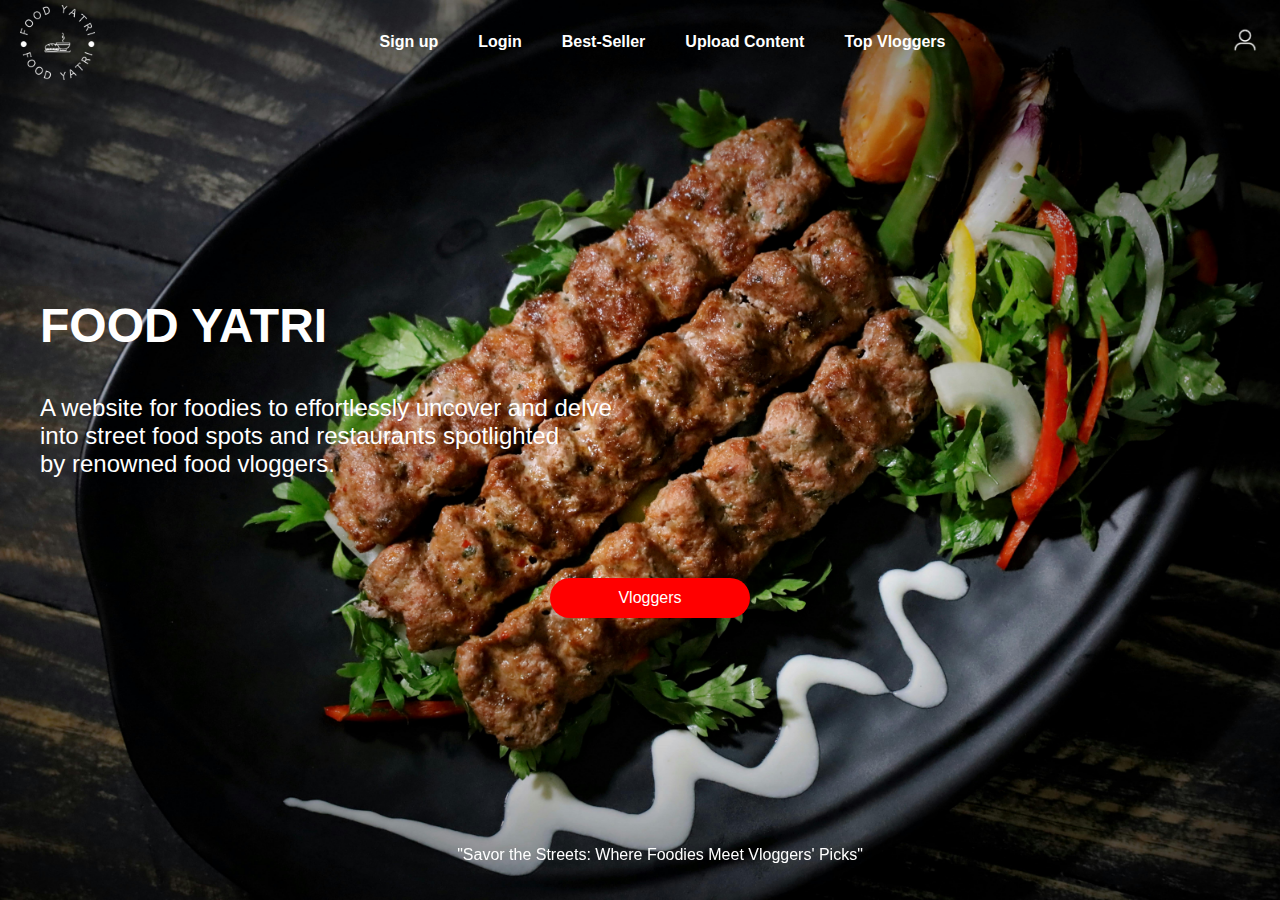
<file: Project/other/index.html>
<!DOCTYPE html>
<html lang="en">
<head>
  <meta charset="UTF-8">
  <meta name="viewport" content="width=device-width, initial-scale=1.0">
  <title>Food Yatri</title>
  <link rel="icon" href="/Food_Yatri/Project/res/tab.ico" type="image/x-icon">
  <link rel="stylesheet" href="style.css">
</head>
<body>
  <header id ="header">
    <nav id ="navbar">
      <div class="logo">
        <a href="/Project/other/index.html"><img height="75" src="/Project/res/logo.png" alt="Logo"></a>
      </div>
      <ul>
        <li><a href="/Project/git/components/signup.html">Sign up</a></li>
        <li><a href="components/login.html">Login</a></li>
        <li><a href="components/bestseller.html">Best-Seller</a></li>
        <li><a href="/Project/new/new.html">Upload Content</a></li>
        <li><a href="/Project/components/topvloger.html">Top Vloggers</a></li>
      </ul>
      <div id="profile">
        <a href="#"><img height="30" src="/Project/res/profile.png" alt="Profile"></a>
      </div>
    </nav>
  </header>

  <section class="intro">
    <h1 id="pro_name">FOOD YATRI</h1>
    <p id="pro_dec">A website for foodies to effortlessly uncover and delve <br> into street food spots and restaurants spotlighted <br> by renowned food vloggers.</p>
    <a href="/Food_Yatri/Project/components/vlogger.html" class="oval-box">Vloggers</a>
  </section>

  <footer>
    <p>"Savor the Streets: Where Foodies Meet Vloggers' Picks"</p>
  </footer>
</body>
</html>
</file>
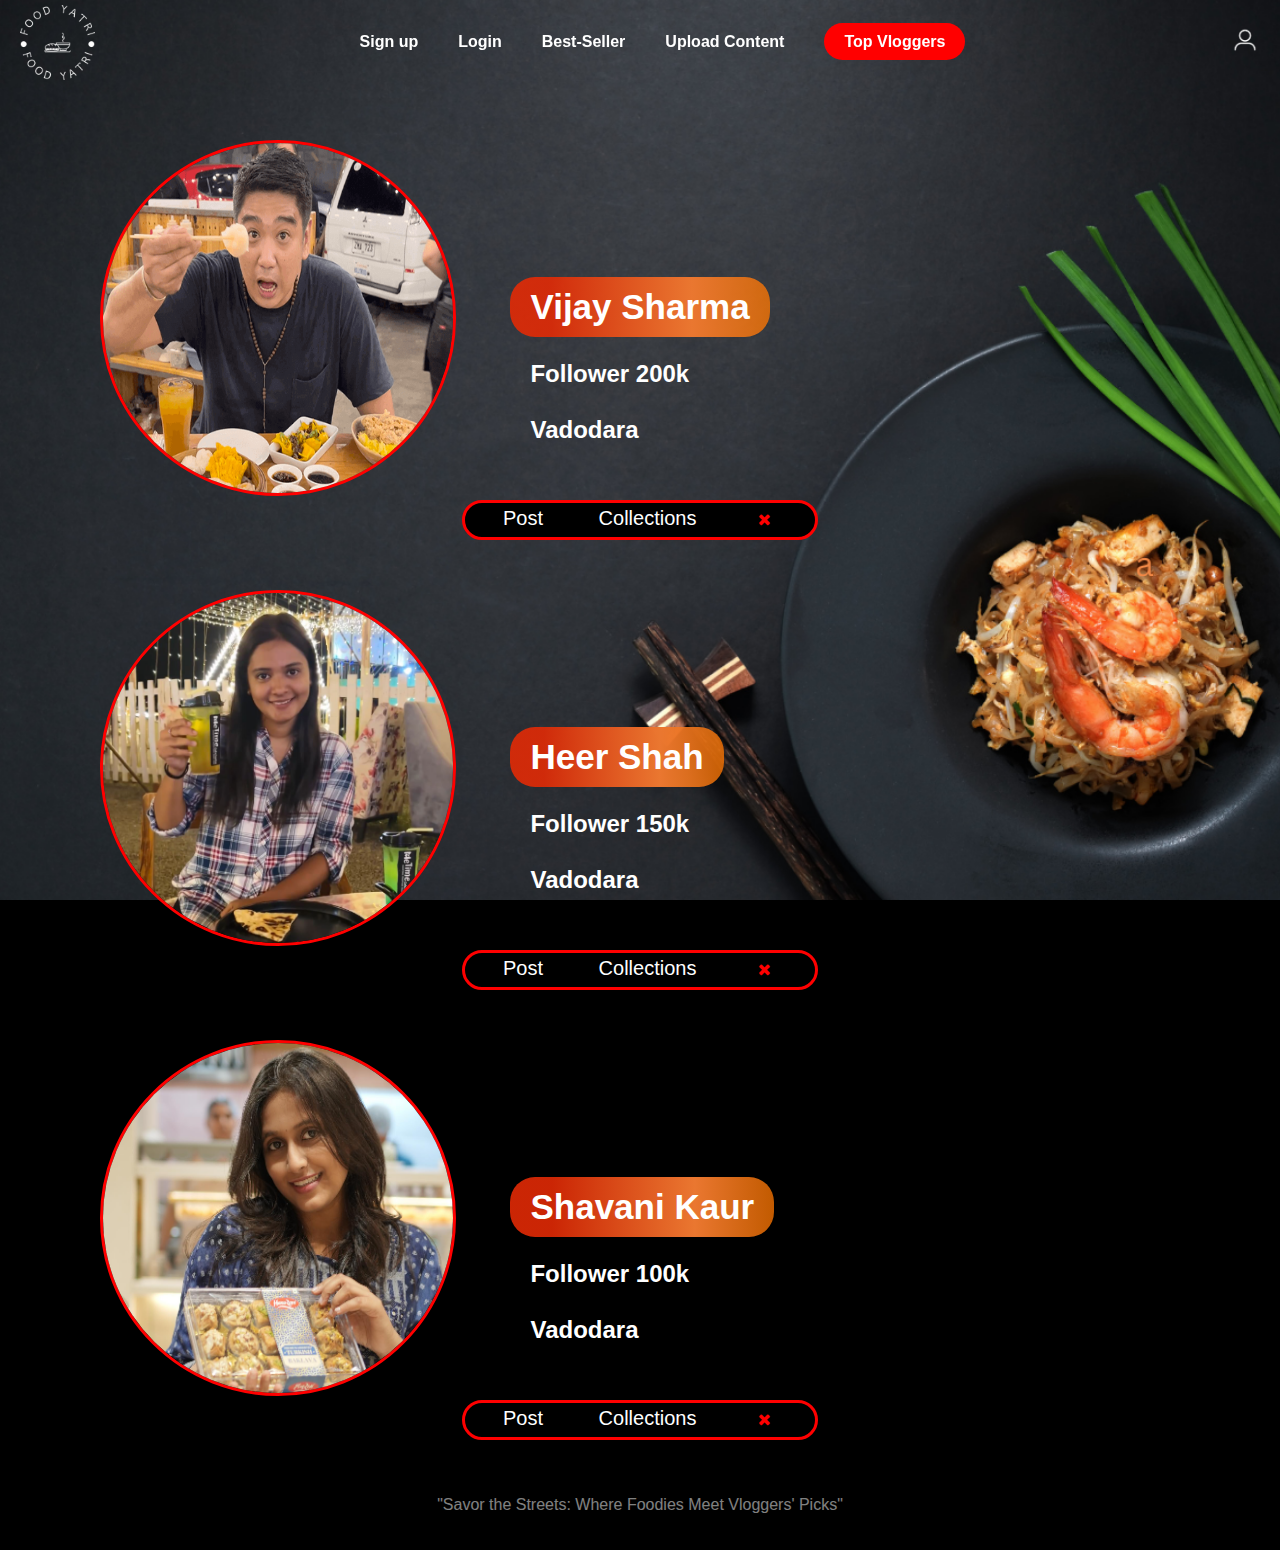
<file: Project/components/topvloger.html>
<!DOCTYPE html>
<html lang="en">
<head>
  <meta charset="UTF-8">
  <meta name="viewport" content="width=device-width, initial-scale=1.0">
  <title>Food Yatri</title>
  <link rel="icon" href="res/tab.ico" type="image/x-icon">
  <link rel="stylesheet" href="/Project/css/topvloger.css">
  <link rel="stylesheet" href="https://cdnjs.cloudflare.com/ajax/libs/font-awesome/4.7.0/css/font-awesome.min.css">
</head>
<body>
  <header id ="header">
    <nav id ="navbar">
      <div class="logo">
        <a href="/Project/other/index.html"><img height="75" src="/Project/res/logo.png" alt="Logo"></a>
      </div>
      <ul>
        <li><a class ="ahover" href="/Project/git/components/signup.html">Sign up</a></li>
        <li><a class ="ahover" href="components/login.html">Login</a></li>
        <li><a class ="ahover" href="components/bestseller.html">Best-Seller</a></li>
        <li><a class ="ahover" href="/Project/new/new.html">Upload Content</a></li>
        <li><a class ="ovalactive" href="/Project/components/topvloger.html">Top Vloggers</a></li>
      </ul>
      <div id="profile">
        <a href="#"><img height="30" src="/Project/image/profile.png" alt="Profile"></a>
      </div>
    </nav>

  </header>

  <!-- profile 1 start-->

  <section id ="section1" class ="profilephoto">
    <div id ="vlogger1" class ="vloggerproinfo"> 
      <img src="/Project/image/image.png" alt="Avatar" class="avatar">
    </div >
    
    <div id ="vloggerinfo1" class ="vloggerproinfo"> 
      <h1 class ="ovalactivename" class ="vloggername">Vijay Sharma </h1>
      <h2>Follower 200k <br><br> Vadodara</h2>
     <br>
      <br>
    </div>
  </section>
  <div class="contant">
    <a id ='post1'chref="">Post</a>
    <a id ='collections1'chref="">Collections</a>
    <button  id="btn1" class="btn"><i class="fa fa-close"></i></button>
  </div>

  <section class="items">
    <div class="item">
      <img src="/Project/image/food1.png" alt="" >
    </div>
    <div class="item">
      <img src="/Project/image/food2.png" alt="" >
    </div>
    <div class="item">
      <img src="/Project/image/food3.png" alt="" >
    </div>
    <div class="item">
      <img src="/Project/image/food4.png" alt="" >
    </div>
    <div class="item">
      <img src="/Project/image/food5.png" alt="" >
    </div>
    <div class="item">
      <img src="/Project/image/food6.png" alt="" >
    </div>
    
  </section>

  <section class="items">
    <div class="item">
      <img src="/Project/image/collection1.png" >
      <button class="cardbtn" data-modal="container1">Show More</button>
    </div>
    <div class="container" id="container1">
      <div class="card">
        <button class="closebtn" data-modal="container1" >Close</button>
        <img  class="image" src="/Project/image/collection1.png"  style="width:100%">
        <h1>Burger</h1>
        <p class="price">Price: 85</p>
        <p>Location: New cafe,hariganda complex,varundavan,vadodara</p>
        <p>Owner: Ram kumar</p>
        <p>Contact : 8570937674</p>
      </div>
    </div>
    <div class="item">
      <img src="/Project/image/collection2.png" alt="" >
      <button class="cardbtn" data-modal="container2" >Show More</button>
    </div>
    <div class="container" id="container2">
      <div class="card">
        <button class="closebtn" data-modal="container2">Close</button>
        <img  class="image" src="/Project/image/collection2.png"  style="width:100%">
        <h1></h1>
        <p class="price">Price: 255</p>
        <p>Location: New cafe,hariganda complex,varundavan,vadodara</p>
        <p>Owner: Ram kumar</p>
        <p>Contact : 8570937674</p>
      </div>
    </div>
    <div class="item">
      <img src="/Project/image/collection3.png"  >
      <button class="cardbtn" data-modal="container3">Show More</button>
    </div>
    <div class="container" id="container3">
      <div class="card">
        <button class="closebtn" data-modal="container3" >Close</button>
        <img  class="image" src="/Project/image/collection3.png"  style="width:100%">
        <h1>Rice</h1>
        <p class="price">Price: 150</p>
        <p>Location: New cafe,hariganda complex,varundavan,vadodara</p>
        <p>Owner: Ram kumar</p>
        <p>Contact : 8570937674</p>
      </div>
    </div>
    <div class="item">
      <img src="/Project/image/collection4.png" >
      <button class="cardbtn" data-modal="container4">Show More</button>
    </div>
    <div class="container" id="container4">
      <div class="card">
        <button class="closebtn" data-modal="container4" >Close</button>
        <img  class="image" src="/Project/image/collection4.png"  style="width:100%">
        <h1>Sandwich</h1>
        <p class="price">Price: 95</p>
        <p>Location: New cafe,hariganda complex,varundavan,vadodara</p>
        <p>Owner: Ram kumar</p>
        <p>Contact : 8570937674</p>
      </div>
    </div>
    <div class="item">
      <img src="/Project/image/collection5.png" >
      <button class="cardbtn" data-modal="container5">Show More</button>
    </div>
    <div class="container" id="container5">
      <div class="card">
        <button class="closebtn" data-modal="container5" >Close</button>
        <img  class="image" src="/Project/image/collection5.png"  style="width:100%">
        <h1>Pasta</h1>
        <p class="price">Price: 185</p>
        <p>Location: New cafe,hariganda complex,varundavan,vadodara</p>
        <p>Owner: Ram kumar</p>
        <p>Contact : 8570937674</p>
      </div>
    </div>
    <div class="item">
      <img src="/Project/image/collection6.png"  >
      <button class="cardbtn" data-modal="container6">Show More</button>
    </div>
    <div class="container" id="container6">
      <div class="card">
        <button class="closebtn" data-modal="container6" >Close</button>
        <img  class="image" src="/Project/image/collection6.png"  style="width:100%">
        <h1>Idli Sambar</h1>
        <p class="price">Price: 105</p>
        <p>Location: New cafe,hariganda complex,varundavan,vadodara</p>
        <p>Owner: Ram kumar</p>
        <p>Contact : 8570937674</p>
      </div>
    </div>
    
  </section>
  <!-- profile 1 end -->

  <!-- profile 2 start -->
  <section id="section2" class ="profilephoto">
    <div id ="vlogger2" class ="vloggerproinfo"> 
      <img src="/Project/image/vloger2.png" alt="Avatar" class="avatar">
    </div >
    
    <div id ="vloggerinfo2" class ="vloggerproinfo"> 
      <h1 class ="ovalactivename" class ="vloggername">Heer Shah</h1>
      <h2>Follower 150k <br><br> Vadodara</h2>
     <br>
      <br>
    </div>
  </section>
  <div class="contant">
    <a id ='post2'chref="">Post</a>
    <a id ='collections2'chref="">Collections</a>
    <button id="btn2" class="btn"><i class="fa fa-close"></i></button>
  </div>

  <section class="items">
    <div class="item">
      <img src="/Project/image/food1.png" alt="" >
    </div>
    <div class="item">
      <img src="/Project/image/food2.png" alt="" >
    </div>
    <div class="item">
      <img src="/Project/image/food3.png" alt="" >
    </div>
    <div class="item">
      <img src="/Project/image/food4.png" alt="" >
    </div>
    <div class="item">
      <img src="/Project/image/food5.png" alt="" >
    </div>
    <div class="item">
      <img src="/Project/image/food6.png" alt="" >
    </div>
    
  </section>

  <section class="items">
    <div class="item">
      <img src="/Project/image/collection1.png" alt="" >
    </div>
    <div class="item">
      <img src="/Project/image/collection2.png" alt="" >
    </div>
    <div class="item">
      <img src="/Project/image/collection3.png" alt="" >
    </div>
    <div class="item">
      <img src="/Project/image/collection4.png" alt="" >
    </div>
    <div class="item">
      <img src="/Project/image/collection5.png" alt="" >
    </div>
    <div class="item">
      <img src="/Project/image/collection6.png" alt="" >
    </div>
    
  </section>
  <!-- profile 2 end -->

  <!-- profile 3 start -->
  <section id="section3" class ="profilephoto">
    <div id ="vlogger3" class ="vloggerproinfo"> 
      <img src="/Project/image/vloger3.png" alt="Avatar" class="avatar">
    </div >
    
    <div id ="vloggerinfo3" class ="vloggerproinfo"> 
      <h1 class ="ovalactivename" class ="vloggername">Shavani Kaur </h1>
      <h2>Follower 100k <br><br> Vadodara</h2>
     <br>
      <br>
    </div>
  </section>
  <div class="contant">
    <a id ='post3'chref="">Post</a>
    <a id ='collections3'chref="">Collections</a>
    <button id="btn3" class="btn"><i class="fa fa-close"></i></button>
  </div>

  <section class="items">
    <div class="item">
      <img src="/Project/image/food1.png" alt="" >
    </div>
    <div class="item">
      <img src="/Project/image/food2.png" alt="" >
    </div>
    <div class="item">
      <img src="/Project/image/food3.png" alt="" >
    </div>
    <div class="item">
      <img src="/Project/image/food4.png" alt="" >
    </div>
    <div class="item">
      <img src="/Project/image/food5.png" alt="" >
    </div>
    <div class="item">
      <img src="/Project/image/food6.png" alt="" >
    </div>
    
  </section>

  <section class="items">
    <div class="item">
      <img src="/Project/image/collection1.png" alt="" >
    </div>
    <div class="item">
      <img src="/Project/image/collection2.png" alt="" >
    </div>
    <div class="item">
      <img src="/Project/image/collection3.png" alt="" >
    </div>
    <div class="item">
      <img src="/Project/image/collection4.png" alt="" >
    </div>
    <div class="item">
      <img src="/Project/image/collection5.png" alt="" >
    </div>
    <div class="item">
      <img src="/Project/image/collection6.png" alt="" >
    </div>
    
  </section>
  <!-- profile 3 end -->
  

  <footer>
    <p>"Savor the Streets: Where Foodies Meet Vloggers' Picks"</p>
  </footer>

  <script src="/Project/js/app.js"></script>
  
</body>
</html>
</file>
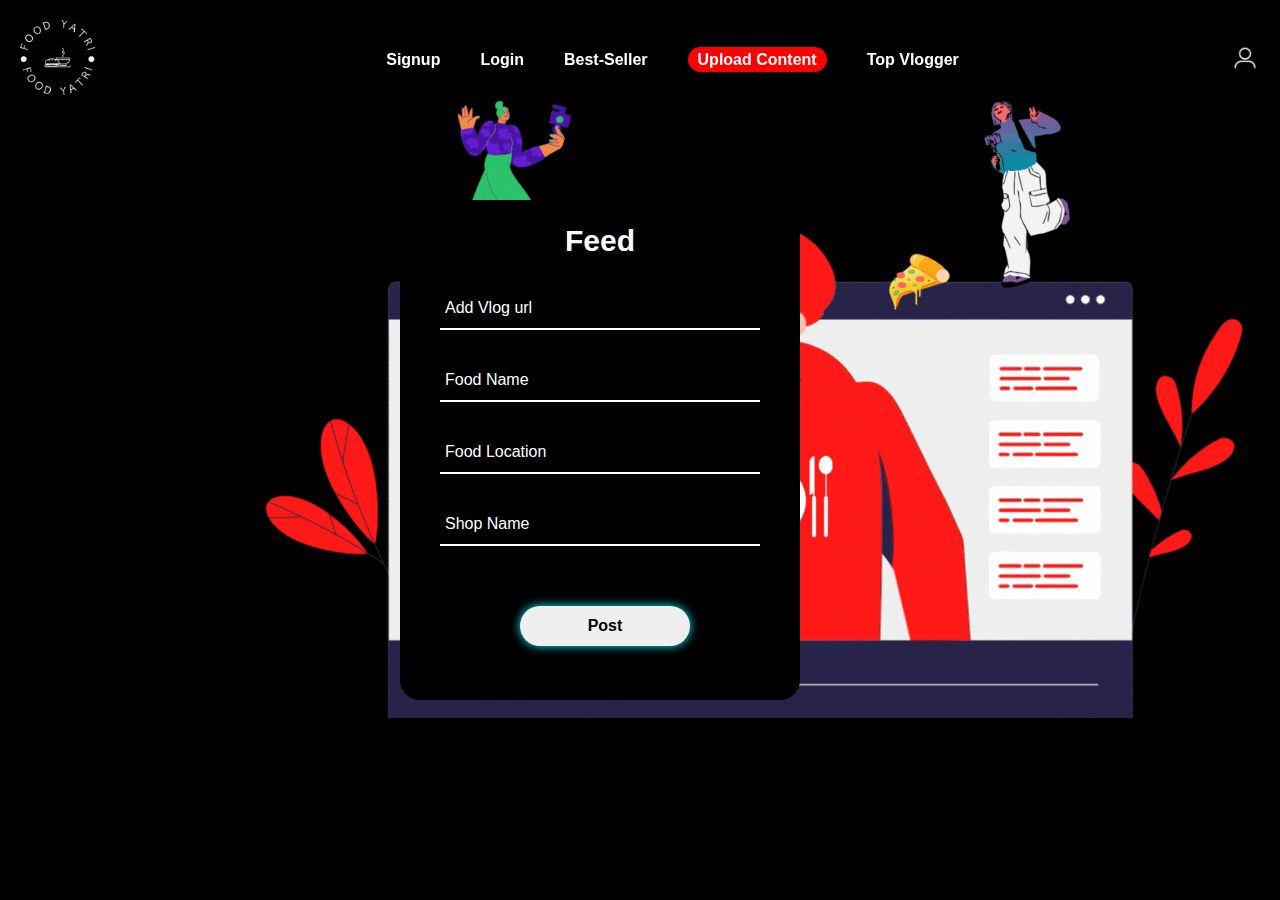
<file: Project/new/new.html>
<!DOCTYPE html>
<html lang="en">

<head>
  <meta charset="UTF-8">
  <meta http-equiv="X-UA-Compatible" content="IE=edge">
  <meta name="viewport" content="width=device-width, initial-scale=1.0">
  <title>Upload Content</title>
  <link rel="stylesheet" type="text/css" href="style_1.css">
</head>
<style>
  /* header {
  height: 90px;
  position: sticky;
  top: 0;
} */
  nav {
      position: fixed;
      top: 0;
      left: 0;
      width: 100%;
      padding: 20px;
      box-sizing: border-box;
      display: flex;
      justify-content: space-between;
      align-items: center;
  }

  .logo {
  margin-right: 20px;
  }

  nav ul {
  list-style-type: none;
  margin: 0;
  padding: 0;
  display: flex;
  gap: 40px;
  }

  nav ul li {
  /* margin-right: 10px; */
  }

  nav ul li:last-child {
  margin-right: 0;
  }

  nav ul li a {
  text-decoration: none;
  color: white;
  font-weight: bold;
  }

  nav ul li a:hover {
  color: red;
  }

  #upload {
      background-color: red;
      border-radius: 20px;
      padding: 4px 10px 4px 10px;
  }

  #upload:hover {
      color: white;
  }

  .textbox {
      border: solid;
      width: 270px;
      height: 35px;
      background-color: red;
      border-radius: 20px;
      display: flex;
      text-align: center;
      text-decoration: none;
      color: white;
      margin-left: 200px;
  }

  ::placeholder {
      color: white;
      opacity: 0.8;
  }
  #submit {
      width: 100px;
      height: 40px;
      background-color: white;
      border-radius: 20px;
      display: flex;
      justify-content: center;
      align-items: center;
      text-decoration: none;
      color: red;
      margin-left: 290px;
  }
  #signup_heading{
      color: white;
      font-size: 60px;
      /* margin: 10px 10px 100px 100px ; */
      margin-top: 150px;
      margin-left: 50px;
  }
</style>
</head>

<body>
  <header>
    <nav>
        <div class="logo">
            <a href="/Project/other/index.html"><img height="75" src="logo.png" alt="Logo"></a>
        </div>
        <ul>
            <li><a href="/Project/git/components/signup.html">Signup</a></li>
            <li><a href="/Food_Yatri/Project/components/login.html" class="curved_rect">Login</a></li>
            <li><a href="#">Best-Seller</a></li>
            <li><a id="upload" href="/Project/new/new.html">Upload Content</a></li>
            <li><a href="/Project/components/topvloger.html">Top Vlogger</a></li>
            <!-- <li><a href="#">Upload Content</a></li> -->
        </ul>
        <div id="profile">
            <a href="#"
              ><img
                height="30"
                src="profile.png"
                alt="Profile"
            /></a>
          </div>
    </nav>
  </header>
</body>
<body>
  <div class="wrapper">
    <div class="form-wrapper sign-in">
      <form action="">
        <h2>Feed</h2>
        <div class="input-group">
          <input type="url" required>
          <label for="">Add Vlog url</label>
        </div>
        <div class="input-group">
          <input type="text" required>
          <label for="">Food Name</label>
        </div>
        <div class="input-group">
          <input type="text" required>
          <label for="">Food Location</label>
        </div>
        <div class="input-group">
          <input type="text" required>
          <label for="">Shop Name</label>
        </div>
        <button type="submit"><b>Post</b></button>
        
      </form>
    </div>

  </div>

  <script>
    const signInBtnLink = document.querySelector('.signInBtn-link');
    const wrapper = document.querySelector('.wrapper');

    signInBtnLink.addEventListener('click', () => {
        wrapper.classList.toggle('active');
    });
  </script>

</body>

</html>
</file>
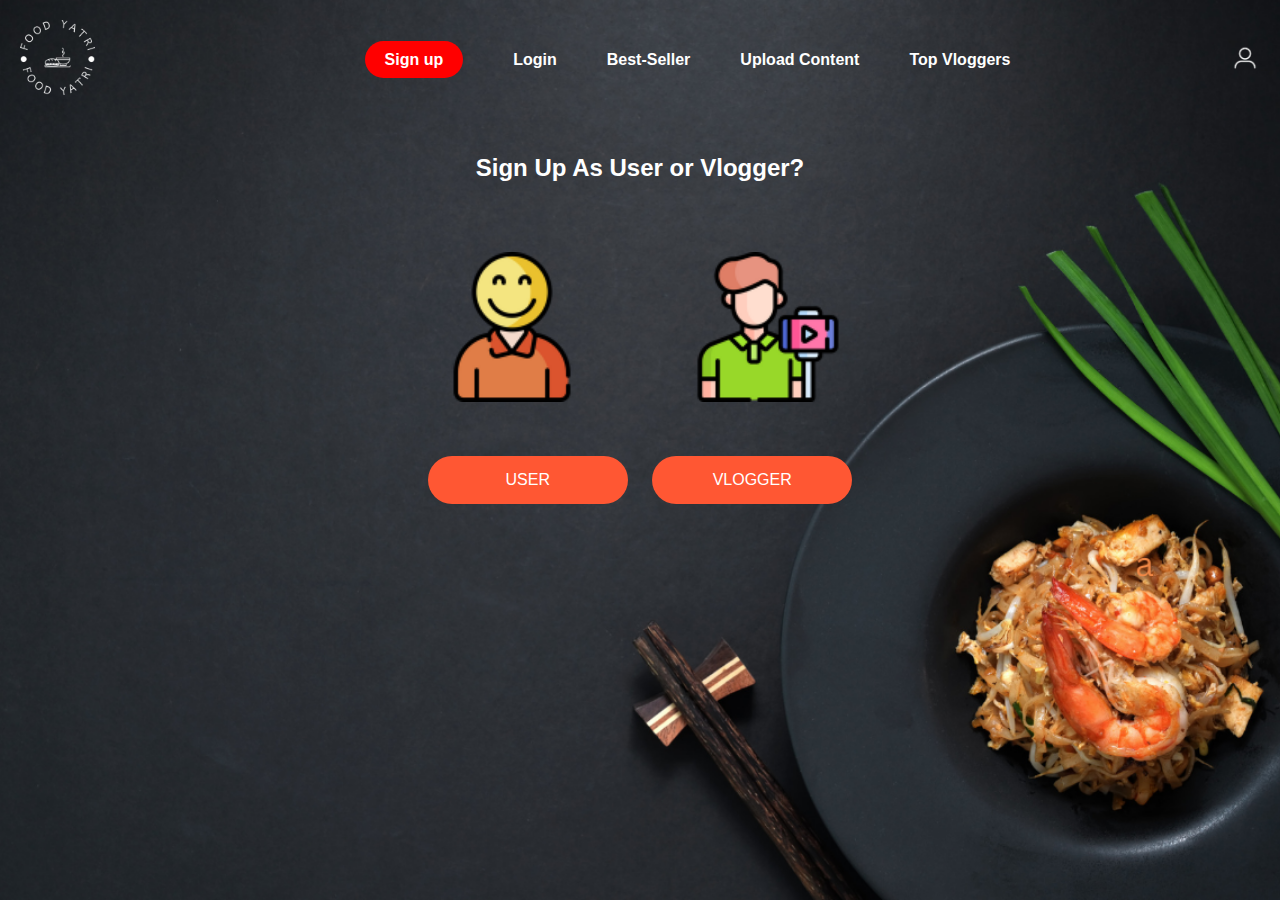
<file: Project/git/components/signup.html>
<!DOCTYPE html>
<html lang="en">
<head>
    <meta charset="UTF-8">
    <meta name="viewport" content="width=device-width, initial-scale=1.0">
    <title>Sign Up</title>
    <link rel="icon" href="/Project/res/tab.ico" type="image/x-icon">
    <style>
        body {
            margin: 0;
            padding: 0;
            font-family: Arial, sans-serif;
            background-image: url("/Project/res/Signup.png");
            background-size: cover;
            background-position: center;
            min-height: 100vh;
            background-color: white;
        }

        nav {
            top: 0;
            left: 0;
            width: 100%;
            padding: 20px;
            box-sizing: border-box;
            display: flex;
            justify-content: space-between;
            align-items: center;
        }

        .logo {
            margin-right: 20px;
        }

        nav ul {
            list-style-type: none;
            margin: 0;
            padding: 0;
            display: flex;
            align-items: center;
        }

        nav ul li {
            margin-right: 20px;
        }

        nav ul li a {
            text-decoration: none;
            color: white;
            font-weight: bold;
        }

        nav ul li a:hover {
            color: red;
        }

    

        .active {
            padding: 10px 20px;
            border-radius: 25px;
            background-color: red;
            color: white;
        }

        nav .active:hover {
            color: white;
        }

        #profile {
            margin-left: 150px;
        }

        .main-content {
            text-align: center;
            color: white;
        }

        .options img {
            width: 100%;
            max-width: 150px;
            margin: 0 auto;
        }

        .options button {
            background-color: #FF5733;
            border: none;
            color: white;
            padding: 15px;
            text-align: center;
            text-decoration: none;
            display: inline-block;
            font-size: 16px;
            margin: 10px;
            cursor: pointer;
            width: 100%;
            max-width: 200px;
            border-radius: 25px;
        }

        .options a {
            text-decoration: none;
            color: inherit;
        }

        .intro {
            margin-top: 35px;
        }

        #pro_name {
            font-size: 3em;
            margin-left: 90px;
            color: white;
            
        }

        @media only screen and (min-width: 768px) {
            nav ul {
                margin-top: 0;
            }
            .options img {
                margin-top: 50px;
                margin-bottom: 50px;
            }
            .options button {
                margin-top: 0;
            }
        }

        @media only screen and (min-width: 1024px) {
            nav ul {
                margin-top: 0;
                margin-left: 200px;
                gap: 30px;
            }
            .options img {
                margin-top: 50px;
                margin-bottom: 50px;
               
            }
            .options button {
                margin-top: 0;
            }
        }

    </style>
</head>
<body>
    <header>
        <nav>
            <div class="logo">
                <a href="/Project/other/index.html"><img height="75" src="/Project/res/logo.png" alt="Logo"></a>
            </div>
            <ul class="navbar">
                <li><a href="/Project/git/components/signup.html" class="active">Sign up</a></li>
                <li><a href="/Project/components/login.html">Login</a></li>
                <li><a href="/Project/components/bestseller.html">Best-Seller</a></li>
                <li><a href="/Project/new/new.html">Upload Content</a></li>
                <li><a href="/Project/components/topvloger.html">Top Vloggers</a></li>
            </ul>
            <div id="profile">
                <a href="#"><img height="30" src="/Project/res/profile.png" alt="Profile"></a>
            </div>
        </nav>
    </header>

    <section class="intro">
        <h1 id="pro_name"></h1>
        <div class="main-content">
            <h2>Sign Up As User or Vlogger?</h2>
            <div class="options">
                <img height="150" src="/Project/git/res/user.png" alt="User Icon">
                <img height="150" style="margin-left: 8%;" src="/Project/git/res/vlogger.png" alt="Vlogger Icon">
                <br>
                <button><a href="/Food_Yatri/Project/components/user_signin.html">USER</a></button>
                <button><a href="/Food_Yatri/Project/components/vlogger_signin.html">VLOGGER</a></button>
            </div>
        </div>
    </section>

    <script>
        var navbarContainer = document.getElementsByClassName("navbar")[0];

        var links = navbarContainer.getElementsByClassName("navbar a");
        
        for (var i = 0; i < links.length; i++) {
          links[i].addEventListener("click", function() {
            var current = document.getElementsByClassName("active");
            current[0].className = current[0].className.replace(" active", "");
            this.className += " active";
          });
        }
    </script>

</body>
</html>
</file>
<file: Project/other/style.css>
body {
  margin: 0;
  padding: 0;
  font-family: Arial, sans-serif;
  background-color: black;
  background-image: url("/Project/res/home.jpg");
  background-size: cover;
  background-position: center;
  background-attachment: fixed;
  /* min-height: 100vh; */
}

header {
  height: 90px;
  position: sticky;
  top: 0;
}

header.active {
  background-color: black;
  height: 90px;
}

nav {

  padding-right: 20px;
  box-sizing: border-box;
  display: flex;
  justify-content: space-between;
  align-items: center;
}


.logo {
  margin-top: 5px;
  margin-left: 20px;

}

nav ul {
  list-style-type: none;
  margin: 0;
  padding: 0;
  display: flex;
  gap: 40px;
}

nav ul li a {
  text-decoration: none;
  color: white;
  font-weight: bold;
}

nav ul li a:hover {
  color: red;
}
.intro {
  color: white;
  padding: 100px 20px;
  text-align: left;
  margin-left: 20px;
}

#pro_name {
  font-size: 3em;
  line-height: 1.5;
  margin-top: 100px;
}

#pro_dec {
  font-size: 1.5em;
}

.oval-box {
  width: 200px;
  height: 40px;
  background-color: red;
  border-radius: 20px;
  display: flex;
  justify-content: center;
  align-items: center;
  text-align: center;
  text-decoration: none;
  color: white;
  margin: 20px auto;
  margin-top: 100px;
}

footer {
  position: fixed;
  bottom: 0;
  width: 100%;
  color: white;
  text-align: center;
  padding: 20px;
}
</file>
<file: Project/css/topvloger.css>
body {
  margin: 0;
  padding: 0;
  font-family: Arial, sans-serif;
  background-color: black;
  background-image: url("/Project/res/Signup.png");
  background-size: cover;
  background-position: center;
  background-attachment: fixed;
  /* min-height: 100vh; */
}

header {
  height: 90px;
  position: sticky;
  top: 0;
}

header.active {
  background-color: black;
  height: 90px;
}

nav {

  padding-right: 20px;
  box-sizing: border-box;
  display: flex;
  justify-content: space-between;
  align-items: center;
}


.logo {
  margin-top: 5px;
  margin-left: 20px;

}

nav ul {
  list-style-type: none;
  margin: 0;
  padding: 0;
  display: flex;
  gap: 40px;
}

nav ul li a {
  text-decoration: none;
  color: white;
  font-weight: bold;
}



nav ul li a.ahover:hover {
  color: red;
}
.ovalactive {
  padding: 10px 20px;
  border-radius: 25px;
  background-color: red;
  color: white;
}


.avatar {
  width: 350px;
  height: 350px;
  border-radius: 50%;
  border: 3px solid red;
}

.vloggerproinfo {
  display: inline-block;
}

.profilephoto {
  margin-top: 50px;
  margin-left: 50px;
}

.vloggerproinfo {
  color: white;
  margin-left: 50px;
  margin-top: 0px;
}

h2{
  margin-left: 20px;
}

/* .vloggername {
  font-size: 55px;
  margin-top: 0px;
} */
.ovalactivename {
  font-size: 35px;
  padding: 10px 20px;
  border-radius: 25px;
  background: rgb(228,42,5);
background: linear-gradient(90deg, rgba(228,42,5,0.891281512605042) 16%, rgba(234,119,48,1) 70%, rgba(255,119,0,0.7624299719887955) 100%);
  color: white;
}

.contant {
  margin: auto;
  background-color: black;
  width: 350px;
  height: 30px;
  color: white;
  font-size: 20px;
  padding-top: 4px;
  word-spacing: 50px;
  border-radius: 1cm;
  text-align: center;
  border: 3px solid red;
  cursor: pointer;
}

.activecolour {
  color: red;
}

.btn {
  background-color: black;
  color: red;

  border: none;
  display: inline-block;
  /* padding: 12px 16px; */
  font-size: 16px;
  cursor: pointer;
}

.items {
  display: none;
  grid-template-columns: repeat(3, 1fr);
  padding: 30px 30px;
  grid-column-gap: 30px;
  grid-row-gap: 20px
}

.item img {
  margin: 0%;
  width: 100%;
  height: 300px;
  object-fit: cover;
  border: 2px solid red;
  border-radius: 20px;
  
}

footer {
  margin-top: 20px;
  color: white;
  text-align: center;
  padding: 20px;
  background-color: black;
  opacity: 50%;
}

.container{
  visibility: hidden;
  position:fixed;
  top: 15%;
  left: 25%;
  margin: auto;
  width: 50%;
  height: 50%;
  
  /* width: 500px; */
  /* height: 500px; */
  /* background-color: red; */
}
.openpopup{
  visibility: visible;
}

.card {
  box-shadow: 2px 2px 2px 2px red;
  max-width: 300px;
  margin: auto;
  text-align: center;
  /* font-family: arial; */
  background-color: #000;
  color: white;
  padding-bottom: 20px;
  border-radius: 20px;
}

.price {
  color: grey;
  font-size: 22px;
}

.card button {
  border: none;
  outline: 0;
  padding: 12px;
  color: white;
  background-color: #000;
  text-align: center;
  cursor: pointer;
  width: 100%;
  font-size: 18px;
  border-radius: 20px;
}

.cardbtn{
  margin: 0%;
  border: none;
  outline: 0;
  padding: 12px;
  color: white;
  background-color: #000;
  text-align: center;
  cursor: pointer;
  width: 100%;
  font-size: 18px;
  border: 2px solid red;
  border-radius: 20px;


}

.card button:hover {
  opacity: 0.7;
}
.image{
  width :50px;
  height:250px;
}
@media screen and (max-width:1000px) {
  .items {
    grid-template-columns: repeat(2, 1fr);
  }

  .avatar {
    width: 250px;
    height: 250px;
    border-radius: 50%;
    border: 3px solid red;
  }
}

@media screen and (max-width:700px) {
  .items {
    grid-template-columns: repeat(1, 1fr);
  }
}
</file>
<file: Project/new/style_1.css>
* {
  margin: 0;
  padding: 0;
  box-sizing: border-box;
  font-family: 'Arial', sans-serif;
}

body {
  display: flex;
  justify-content: left;
  align-items: center;
  /* margin-top: 50px; */
  margin-left: 400px;
  min-height: 100vh;
  background-image: url(/Project/new/Food\ Yatri.gif);
  background-repeat: no-repeat ;
  background-position: 90%;
  background-position-y: 30%;
  /* height: 78vh; */
  background-color: black;
}

.wrapper {
  position: relative;
  width: 400px;
  height: 500px;
  background: #000;
  /* box-shadow: 0 0 50px white; */
  border-radius: 20px;
  padding: 40px;
  overflow: hidden;
}

.wrapper:hover {
  /* animation: animate 1s linear infinite; */
  box-shadow: 0 0 50px white;
}

.form-wrapper {
  display: flex;
  justify-content: center;
  align-items: center;
  width: 100%;
  height: 100%;
  transition: 1s ease-in-out;
}

.wrapper.active .form-wrapper.sign-in {
  transform: translateY(-450px);
}

.wrapper .form-wrapper.sign-up {
  position: absolute;
  top: 450px;
  left: 0;
}

.wrapper.active .form-wrapper.sign-up {
  transform: translateY(-450px);
}

h2 {
  font-size: 30px;
  color: #fff;
  text-align: center;
}

.input-group {
  position: relative;
  margin: 30px 0;
  border-bottom: 2px solid #fff;
}

.input-group label {
  position: absolute;
  top: 50%;
  left: 5px;
  transform: translateY(-50%);
  font-size: 16px;
  color: #fff;
  pointer-events: none;
  transition: .5s;
}

.input-group input {
  width: 320px;
  height: 40px;
  font-size: 16px;
  color: #fff;
  padding: 0 5px;
  background: transparent;
  border: none;
  outline: none;
}

.input-group input:focus~label,
.input-group input:valid~label {
  top: -5px;
}

button {
  position: relative;
  margin: 30px 0;
  margin-left: 25%;
  width: 170px;
  height: 40px;
  box-shadow: 0 0 10px #0ef; 
  font-size: 16px;
  color: #000;
  font-weight: 500;
  cursor: pointer;
  border-radius: 30px;
  border: none;
  outline: none;
}
.button:hover {
  background: red;
}

.signUp-link {
  font-size: 14px;
  text-align: center;
  margin: 15px 0;
}

.signUp-link p {
  color: #fff;
}

.signUp-link p a {
  color: #0ef;
  text-decoration: none;
  font-weight: 500;
}

.signUp-link p a:hover {
  text-decoration: underline;
}
</file>
